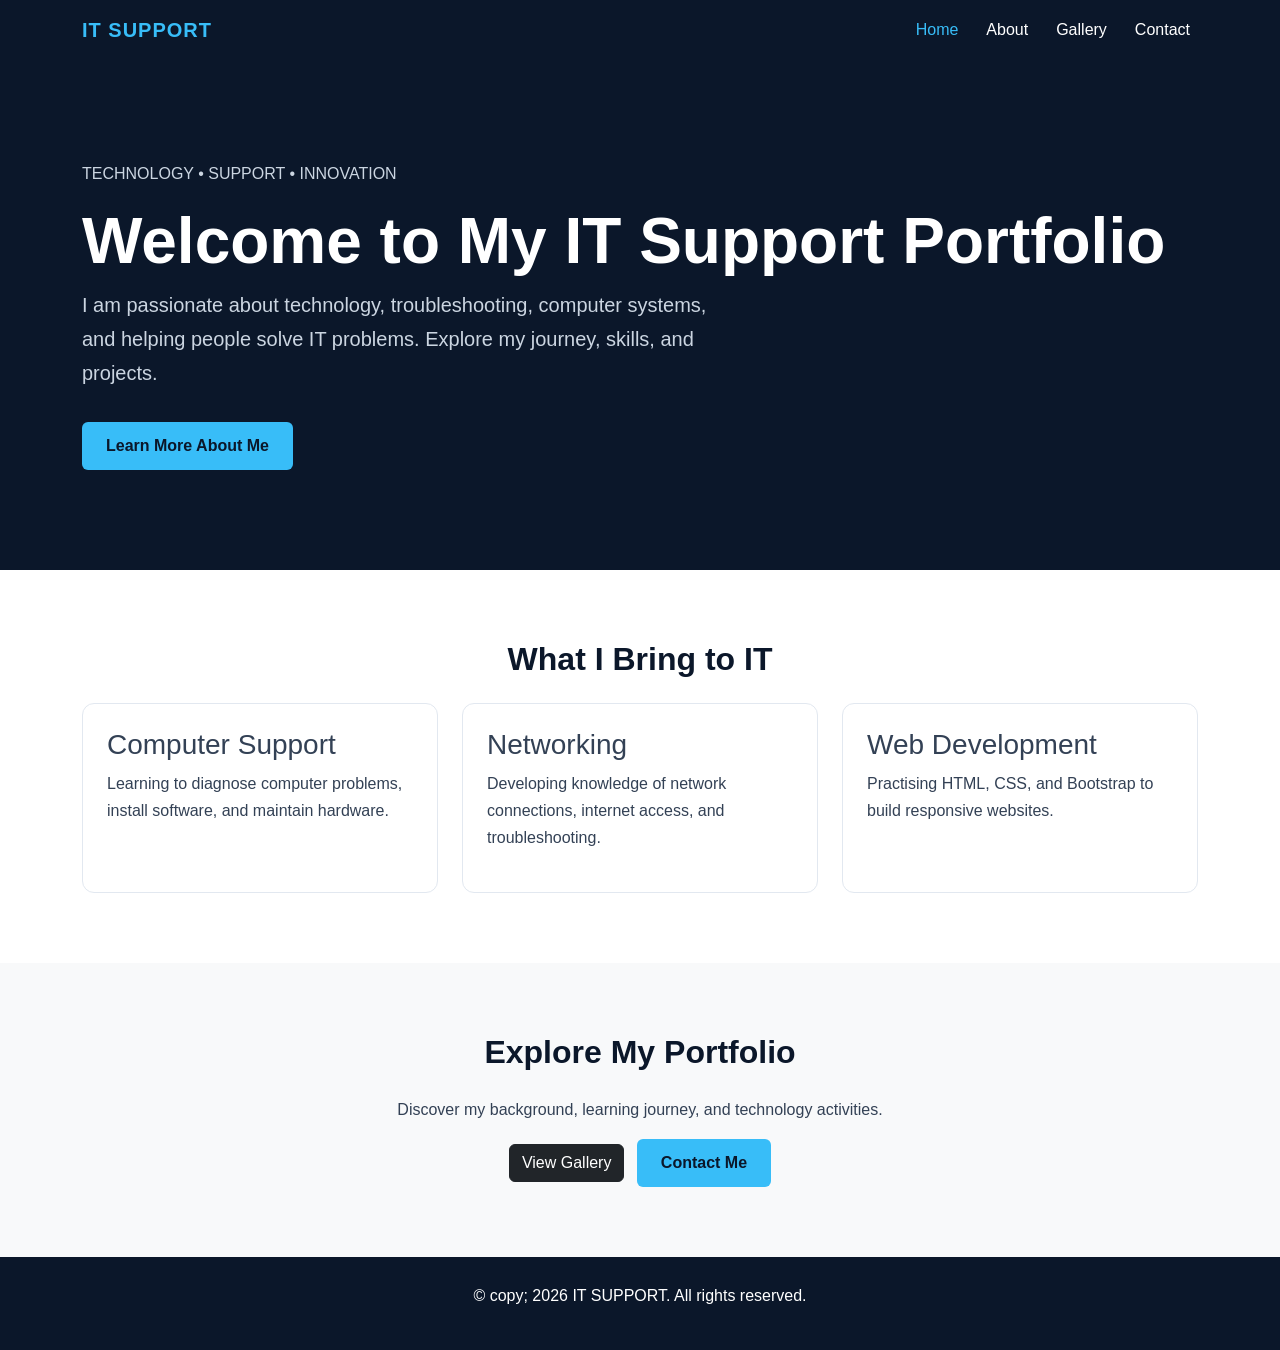
<file: index.html>
<!DOCTYPE html>
<html lang="en">
<head>
    <meta charset="UTF-8">
    <meta name="viewport" content="width=device-width, initial-scale=1.0">
    <title>IT SUPPORT | Home</title>

    <!-- Bootstrap 5 CSS -->
    <link href="https://cdn.jsdelivr.net/npm/bootstrap@5.3.3/dist/css/bootstrap.min.css"
          rel="stylesheet">

    <!-- Custom CSS -->
    <link rel="stylesheet" href="style.css">
</head>
<body>

    <!-- Navigation Bar -->
    <nav class="navbar navbar-expand-lg navbar-dark sticky-top">
        <div class="container">
            <a class="navbar-brand" href="index.html">IT SUPPORT</a>

            <button class="navbar-toggler" type="button"
                    data-bs-toggle="collapse" data-bs-target="#mainNav"
                    aria-controls="mainNav" aria-expanded="false"
                    aria-label="Toggle navigation">
                <span class="navbar-toggler-icon"></span>
            </button>

            <div class="collapse navbar-collapse" id="mainNav">
                <ul class="navbar-nav ms-auto">
                    <li class="nav-item">
                        <a class="nav-link active" href="index.html">Home</a>
                    </li>
                    <li class="nav-item">
                        <a class="nav-link" href="about.html">About</a>
                    </li>
                    <li class="nav-item">
                        <a class="nav-link" href="gallery.html">Gallery</a>
                    </li>
                    <li class="nav-item">
                        <a class="nav-link" href="contact.html">Contact</a>
                    </li>
                </ul>
            </div>
        </div>
    </nav>

    <!-- Hero Section -->
    <header class="hero">
        <div class="container">
            <p class="text-uppercase">Technology • Support • Innovation</p>

            <h1>Welcome to My IT Support Portfolio</h1>

            <p class="lead">
                I am passionate about technology, troubleshooting,
                computer systems, and helping people solve IT problems.
                Explore my journey, skills, and projects.
            </p>

            <a href="about.html" class="btn btn-custom mt-3">
                Learn More About Me
            </a>
        </div>
    </header>

    <!-- Highlights -->
    <section class="section-padding">
        <div class="container">
            <h2 class="section-title text-center">
                What I Bring to IT
            </h2>

            <div class="row g-4">
                <div class="col-md-4">
                    <div class="skill-card">
                        <h3>Computer Support</h3>
                        <p>
                            Learning to diagnose computer problems,
                            install software, and maintain hardware.
                        </p>
                    </div>
                </div>

                <div class="col-md-4">
                    <div class="skill-card">
                        <h3>Networking</h3>
                        <p>
                            Developing knowledge of network connections,
                            internet access, and troubleshooting.
                        </p>
                    </div>
                </div>

                <div class="col-md-4">
                    <div class="skill-card">
                        <h3>Web Development</h3>
                        <p>
                            Practising HTML, CSS, and Bootstrap to build
                            responsive websites.
                        </p>
                    </div>
                </div>
            </div>
        </div>
    </section>

    <!-- Featured Work -->
    <section class="section-padding bg-light">
        <div class="container text-center">
            <h2 class="section-title">Explore My Portfolio</h2>

            <p>
                Discover my background, learning journey, and technology
                activities.
            </p>

            <a href="gallery.html" class="btn btn-dark me-2">
                View Gallery
            </a>

            <a href="contact.html" class="btn btn-custom">
                Contact Me
            </a>
        </div>
    </section>

    <!-- Footer -->
    <footer>
        <div class="container text-center">
            <p>© copy; 2026 IT SUPPORT. All rights reserved.</p>
        </div>
    </footer>

    <!-- Bootstrap JavaScript -->
    <script src="https://cdn.jsdelivr.net/npm/bootstrap@5.3.3/dist/js/bootstrap.bundle.min.js"></script>
</body>
</html>
</file>
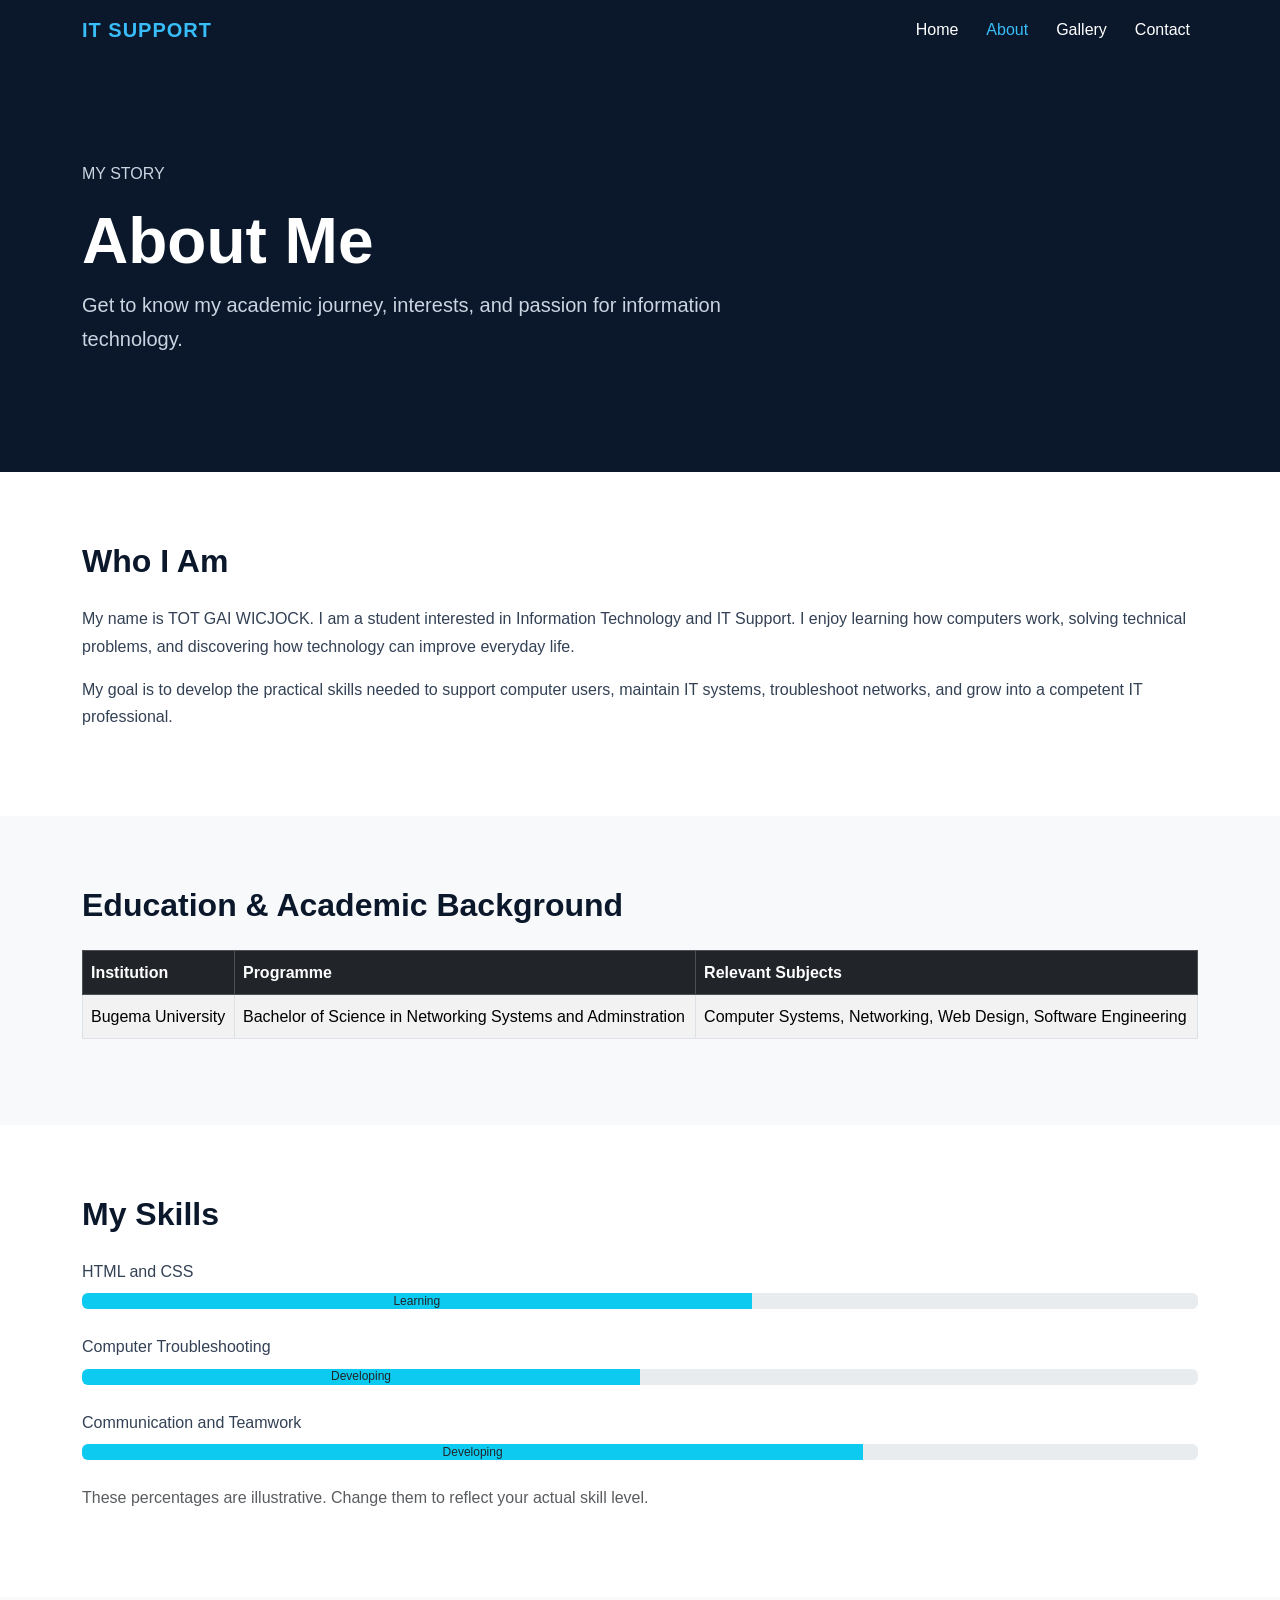
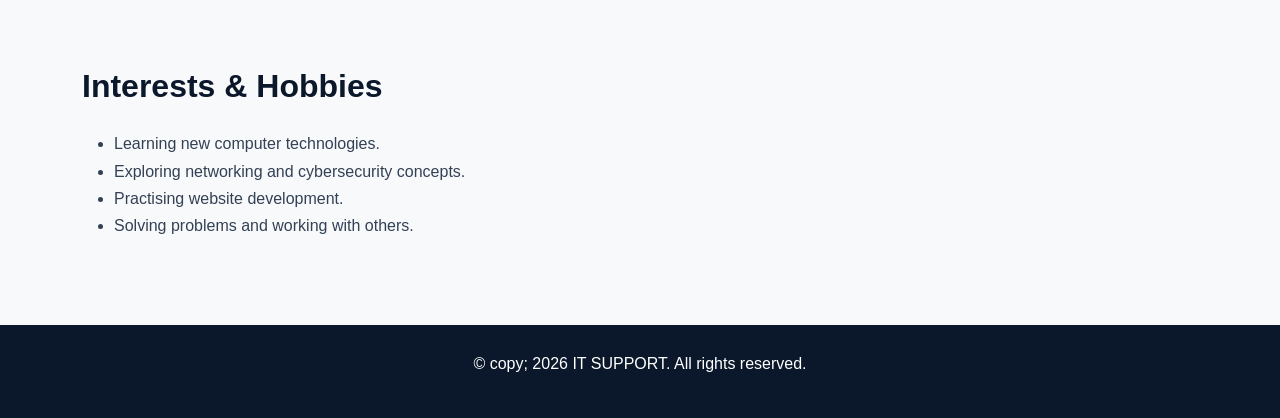
<file: about.html>
<!DOCTYPE html>
<html lang="en">
<head>
    <meta charset="UTF-8">
    <meta name="viewport" content="width=device-width, initial-scale=1.0">
    <title>IT SUPPORT | About Me</title>

    <link href="https://cdn.jsdelivr.net/npm/bootstrap@5.3.3/dist/css/bootstrap.min.css"
          rel="stylesheet">
    <link rel="stylesheet" href="style.css">
</head>
<body>

    <!-- Navigation -->
    <nav class="navbar navbar-expand-lg navbar-dark sticky-top">
        <div class="container">
            <a class="navbar-brand" href="index.html">IT SUPPORT</a>

            <button class="navbar-toggler" type="button"
                    data-bs-toggle="collapse" data-bs-target="#mainNav"
                    aria-controls="mainNav" aria-expanded="false"
                    aria-label="Toggle navigation">
                <span class="navbar-toggler-icon"></span>
            </button>

            <div class="collapse navbar-collapse" id="mainNav">
                <ul class="navbar-nav ms-auto">
                    <li class="nav-item"><a class="nav-link" href="index.html">Home</a></li>
                    <li class="nav-item"><a class="nav-link active" href="about.html">About</a></li>
                    <li class="nav-item"><a class="nav-link" href="gallery.html">Gallery</a></li>
                    <li class="nav-item"><a class="nav-link" href="contact.html">Contact</a></li>
                </ul>
            </div>
        </div>
    </nav>

    <!-- About Introduction -->
    <header class="hero">
        <div class="container">
            <p class="text-uppercase">My Story</p>
            <h1>About Me</h1>
            <p class="lead">
                Get to know my academic journey, interests, and passion
                for information technology.
            </p>
        </div>
    </header>

    <!-- Biography -->
    <section class="section-padding">
        <div class="container">
            <h2 class="section-title">Who I Am</h2>

            <p>
                My name is TOT GAI WICJOCK. I am a student interested
                in Information Technology and IT Support. I enjoy learning
                how computers work, solving technical problems, and
                discovering how technology can improve everyday life.
            </p>

            <p>
                My goal is to develop the practical skills needed to
                support computer users, maintain IT systems, troubleshoot
                networks, and grow into a competent IT professional.
            </p>
        </div>
    </section>

    <!-- Education -->
    <section class="section-padding bg-light">
        <div class="container">
            <h2 class="section-title">Education & Academic Background</h2>

            <div class="table-responsive">
                <table class="table table-bordered table-striped">
                    <thead class="table-dark">
                        <tr>
                            <th>Institution</th>
                            <th>Programme</th>
                            <th>Relevant Subjects</th>
                        </tr>
                    </thead>

                    <tbody>
                        <tr>
                            <td>Bugema University</td>
                            <td>Bachelor of Science in Networking Systems and Adminstration</td>
                            <td>Computer Systems, Networking, Web Design, Software Engineering</td>
                        </tr>
                    </tbody>
                </table>
            </div>
        </div>
    </section>

    <!-- Skills -->
    <section class="section-padding">
        <div class="container">
            <h2 class="section-title">My Skills</h2>

            <div class="mb-4">
                <label class="form-label">HTML and CSS</label>
                <div class="progress" role="progressbar"
                     aria-label="HTML and CSS learning progress"
                     aria-valuenow="60" aria-valuemin="0" aria-valuemax="100">
                    <div class="progress-bar bg-info text-dark" style="width: 60%">
                        Learning
                    </div>
                </div>
            </div>

            <div class="mb-4">
                <label class="form-label">Computer Troubleshooting</label>
                <div class="progress" role="progressbar"
                     aria-label="Computer troubleshooting learning progress"
                     aria-valuenow="50" aria-valuemin="0" aria-valuemax="100">
                    <div class="progress-bar bg-info text-dark" style="width: 50%">
                        Developing
                    </div>
                </div>
            </div>

            <div class="mb-4">
                <label class="form-label">Communication and Teamwork</label>
                <div class="progress" role="progressbar"
                     aria-label="Communication and teamwork"
                     aria-valuenow="70" aria-valuemin="0" aria-valuemax="100">
                    <div class="progress-bar bg-info text-dark" style="width: 70%">
                        Developing
                    </div>
                </div>
            </div>

            <p class="text-muted">
                These percentages are illustrative. Change them to reflect
                your actual skill level.
            </p>
        </div>
    </section>

    <!-- Interests -->
    <section class="section-padding bg-light">
        <div class="container">
            <h2 class="section-title">Interests & Hobbies</h2>

            <ul>
                <li>Learning new computer technologies.</li>
                <li>Exploring networking and cybersecurity concepts.</li>
                <li>Practising website development.</li>
                <li>Solving problems and working with others.</li>
            </ul>
        </div>
    </section>

    <!-- Footer -->
    <footer>
        <div class="container text-center">
            <p>© copy; 2026 IT SUPPORT. All rights reserved.</p>
        </div>
    </footer>

    <script src="https://cdn.jsdelivr.net/npm/bootstrap@5.3.3/dist/js/bootstrap.bundle.min.js"></script>
</body>
</html>
</file>
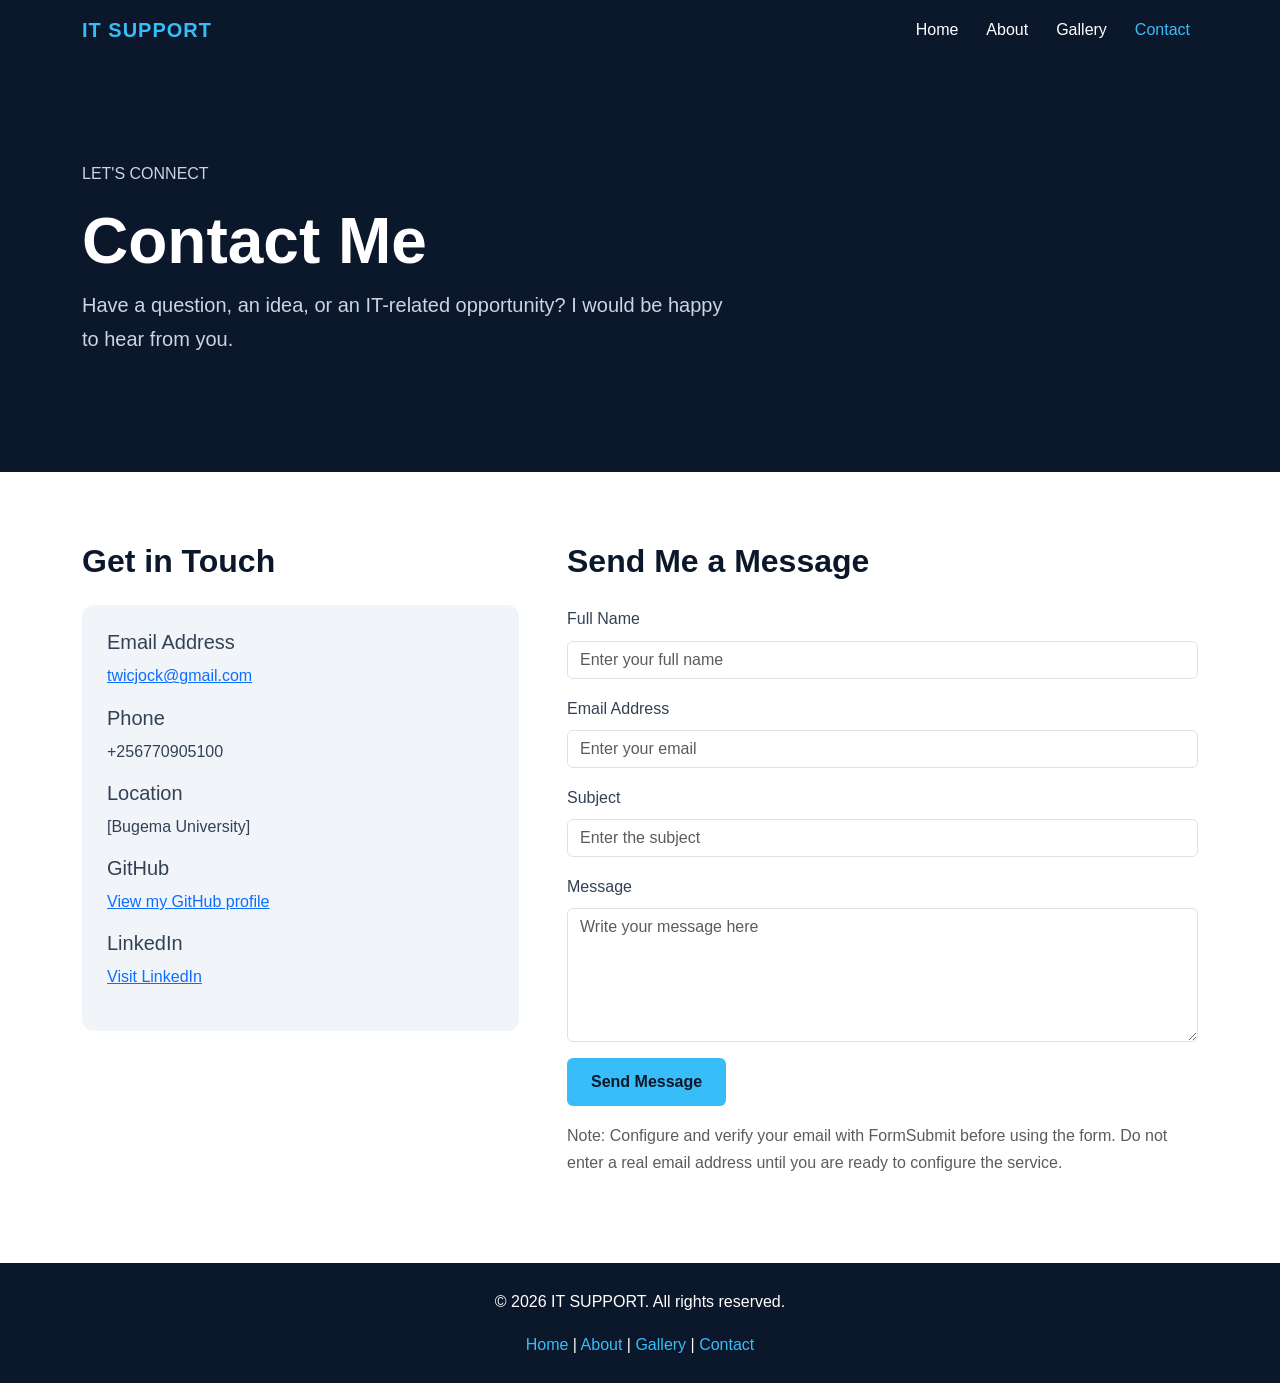
<file: contact.html>
<!DOCTYPE html>
<html lang="en">
<head>
    <meta charset="UTF-8">
    <meta name="viewport" content="width=device-width, initial-scale=1.0">
    <title>IT SUPPORT | Contact</title>

    <link href="https://cdn.jsdelivr.net/npm/bootstrap@5.3.3/dist/css/bootstrap.min.css"
          rel="stylesheet">
    <link rel="stylesheet" href="style.css">
</head>
<body>

    <!-- Navigation -->
    <nav class="navbar navbar-expand-lg navbar-dark sticky-top">
        <div class="container">
            <a class="navbar-brand" href="index.html">IT SUPPORT</a>

            <button class="navbar-toggler" type="button"
                    data-bs-toggle="collapse" data-bs-target="#mainNav"
                    aria-controls="mainNav" aria-expanded="false"
                    aria-label="Toggle navigation">
                <span class="navbar-toggler-icon"></span>
            </button>

            <div class="collapse navbar-collapse" id="mainNav">
                <ul class="navbar-nav ms-auto">
                    <li class="nav-item"><a class="nav-link" href="index.html">Home</a></li>
                    <li class="nav-item"><a class="nav-link" href="about.html">About</a></li>
                    <li class="nav-item"><a class="nav-link" href="gallery.html">Gallery</a></li>
                    <li class="nav-item"><a class="nav-link active" href="contact.html">Contact</a></li>
                </ul>
            </div>
        </div>
    </nav>

    <!-- Heading -->
    <header class="hero">
        <div class="container">
            <p class="text-uppercase">Let's Connect</p>
            <h1>Contact Me</h1>
            <p class="lead">
                Have a question, an idea, or an IT-related opportunity?
                I would be happy to hear from you.
            </p>
        </div>
    </header>

    <!-- Contact Information and Form -->
    <section class="section-padding">
        <div class="container">
            <div class="row g-5">

                <!-- Contact Details -->
                <div class="col-lg-5">
                    <h2 class="section-title">Get in Touch</h2>

                    <div class="contact-box mb-3">
                        <h3 class="h5">Email Address</h3>
                        <p>
                            <a href="mailto:your.email@example.com">
                                twicjock@gmail.com
                            </a>
                        </p>

                        <h3 class="h5">Phone</h3>
                        <p>+256770905100</p>

                        <h3 class="h5">Location</h3>
                        <p>[Bugema University]</p>

                        <h3 class="h5">GitHub</h3>
                        <p>
                            <a href="https://github.com/YOUR-USERNAME"
                               target="_blank"
                               rel="noopener noreferrer">
                                View my GitHub profile
                            </a>
                        </p>

                        <h3 class="h5">LinkedIn</h3>
                        <p>
                            <a href="https://www.linkedin.com/"
                               target="_blank"
                               rel="noopener noreferrer">
                                Visit LinkedIn
                            </a>
                        </p>
                    </div>
                </div>

                <!-- Contact Form -->
                <div class="col-lg-7">
                    <h2 class="section-title">Send Me a Message</h2>

                    <form action="https://formsubmit.co/YOUR-EMAIL@example.com"
                          method="POST">

                        <div class="mb-3">
                            <label for="name" class="form-label">
                                Full Name
                            </label>
                            <input type="text" class="form-control"
                                   id="name" name="name"
                                   placeholder="Enter your full name"
                                   autocomplete="name" required>
                        </div>

                        <div class="mb-3">
                            <label for="email" class="form-label">
                                Email Address
                            </label>
                            <input type="email" class="form-control"
                                   id="email" name="email"
                                   placeholder="Enter your email"
                                   autocomplete="email" required>
                        </div>

                        <div class="mb-3">
                            <label for="subject" class="form-label">
                                Subject
                            </label>
                            <input type="text" class="form-control"
                                   id="subject" name="subject"
                                   placeholder="Enter the subject" required>
                        </div>

                        <div class="mb-3">
                            <label for="message" class="form-label">
                                Message
                            </label>
                            <textarea class="form-control"
                                      id="message" name="message"
                                      rows="5"
                                      placeholder="Write your message here"
                                      required></textarea>
                        </div>

                        <button type="submit" class="btn btn-custom">
                            Send Message
                        </button>
                    </form>

                    <p class="text-muted mt-3">
                        Note: Configure and verify your email with
                        FormSubmit before using the form. Do not enter
                        a real email address until you are ready to
                        configure the service.
                    </p>
                </div>

            </div>
        </div>
    </section>

    <!-- Footer -->
    <footer>
        <div class="container text-center">
            <p>&copy; 2026 IT SUPPORT. All rights reserved.</p>
            <a href="index.html">Home</a> |
            <a href="about.html">About</a> |
            <a href="gallery.html">Gallery</a> |
            <a href="contact.html">Contact</a>
        </div>
    </footer>

    <script src="https://cdn.jsdelivr.net/npm/bootstrap@5.3.3/dist/js/bootstrap.bundle.min.js"></script>
</body>
</html>
</file>
<file: style.css>
:root {
    --primary: #0b172a;
    --accent: #38bdf8;
    --light: #f1f5f9;
    --text: #334155;
}

body {
    font-family: Arial, sans-serif;
    color: var(--text);
    background-color: #ffffff;
    line-height: 1.7;
}

.navbar {
    background-color: var(--primary);
}

.navbar-brand {
    color: var(--accent) !important;
    font-weight: bold;
    letter-spacing: 1px;
}

.nav-link {
    color: #ffffff !important;
    margin-left: 12px;
}

.nav-link:hover,
.nav-link.active {
    color: var(--accent) !important;
}

.hero {
    background: var(--primary);
    color: white;
    padding: 100px 0;
}

.hero h1 {
    font-size: clamp(2.2rem, 5vw, 4rem);
    font-weight: bold;
}

.hero p {
    color: #cbd5e1;
    max-width: 650px;
}

.btn-custom {
    background-color: var(--accent);
    color: var(--primary);
    border: none;
    padding: 12px 24px;
    font-weight: bold;
}

.btn-custom:hover {
    background-color: #0ea5e9;
    color: white;
}

.section-padding {
    padding: 70px 0;
}

.section-title {
    color: var(--primary);
    font-weight: bold;
    margin-bottom: 25px;
}

.skill-card,
.project-card {
    border: 1px solid #e2e8f0;
    border-radius: 12px;
    padding: 24px;
    height: 100%;
    transition: transform 0.2s;
}

.skill-card:hover,
.project-card:hover {
    transform: translateY(-5px);
}

.gallery-img {
    width: 100%;
    height: 230px;
    object-fit: cover;
    border-radius: 10px;
}

footer {
    background-color: var(--primary);
    color: white;
    padding: 25px 0;
}

footer a {
    color: var(--accent);
    text-decoration: none;
}

.contact-box {
    background: var(--light);
    padding: 25px;
    border-radius: 12px;
}

video {
    width: 100%;
    border-radius: 12px;
}

@media (max-width: 768px) {
    .hero {
        padding: 65px 0;
    }

    .section-padding {
        padding: 45px 0;
    }

    .nav-link {
        margin-left: 0;
    }
}
</file>
